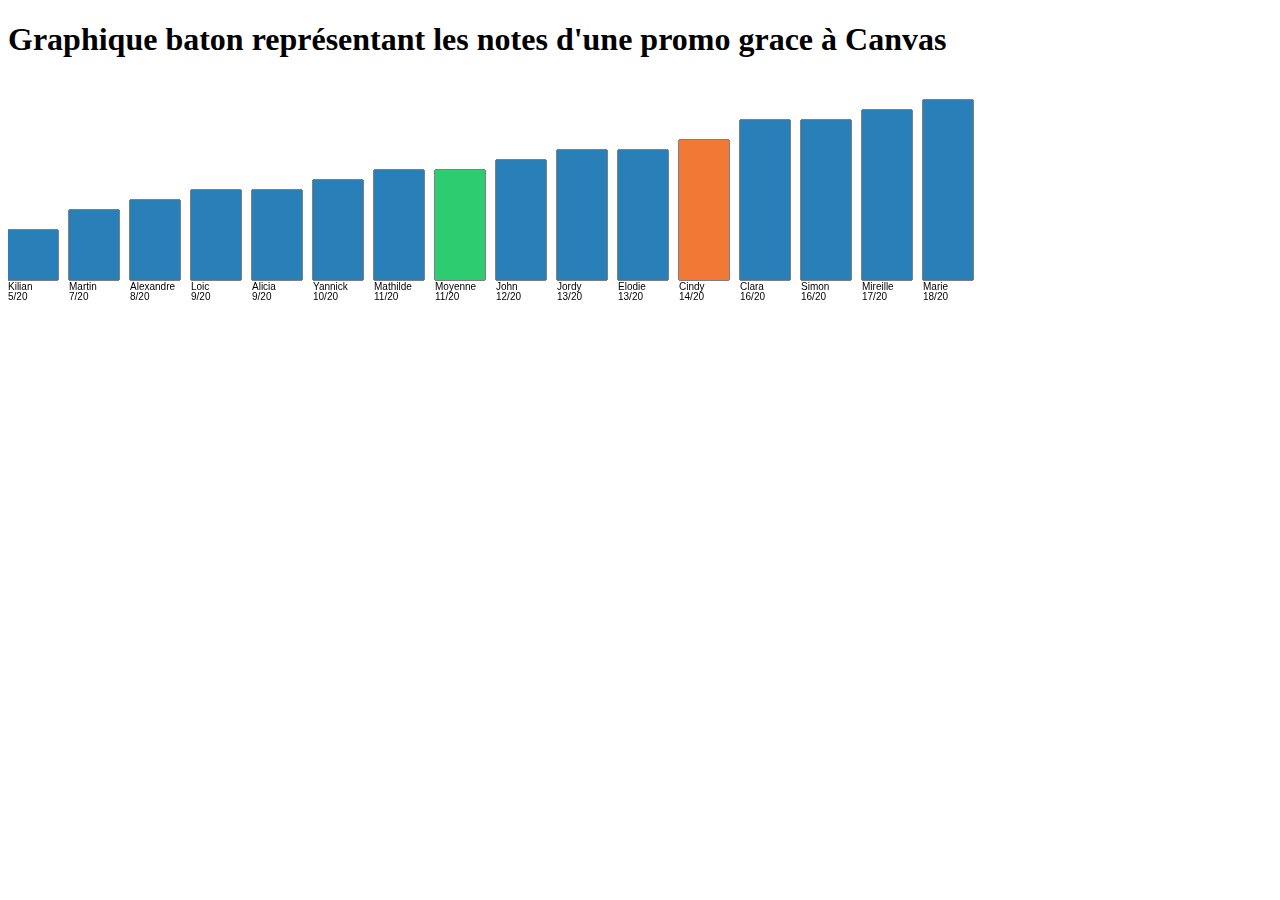
<file: graphV6.html>
<!DOCTYPE html>
<html>
	<head>
		<meta charset="UTF-8"/>
		<title>Exercice Canvas</title>
	</head>
	<body>
		<h1>Graphique baton représentant les notes d'une promo grace à Canvas</h1>

		<!-- On place un canvas dans la page -->
		<canvas id="canvas01" width="1500" height="250"></canvas>

		<script>

			// On récupère le canvas dans le DOM et on lui attribue une variable.
			var canvas = document.getElementById('canvas01');

			// Initialiser du canvas qui retourne des méthodes et des propriétés qui nous permettent de "dessiner" dans le canvas
			var context = canvas.getContext('2d');

			// On définis le jeu de données.
			var data = [["Martin", 7], ["Clara", 16], ["Cindy", 14], ["Kilian", 5], ["Jordy", 13], ["Elodie", 13], ["John", 12], ["Loic", 9], ["Marie", 18], ["Mathilde", 11], ["Simon", 16], ["Alexandre", 8], ["Mireille", 17], ["Yannick", 10], ["Alicia", 9], ["Moyenne", 11,86]];

			// On trie ces données par ordre croissant.
			data.sort(function(a,b) {
		        return a[1]-b[1]
		    });

		    // On appel la fonction qui va tracer le graphique.
			drawBarChart(context, data, 0, 60, (canvas.height - 50));


			// Fonction permettant de tracer un graphique
			function drawBarChart(context, data, startX, barWidth, chartHeight) {
				//Boucle qui va dessiner un rectangle dans le canvas pour chaque tableau contenu dans le tableau data
				for (var i=0; i < data.length; i++) {

					// Extraire les données du tableau
					// Pour i, values prend la valeur de i eme case du tableau data (cette i contiens alors un autre tableau constitué de 2 case, exemple pour i = 0 : ["Martin", 7])
					var values = data[i];
					//name prend alors la valeur de la 1ere case du tableau values, exemple : à i = 0 on a values = ["Martin", 7], ainsi, values[0] vaut "Martin"
					var name = values[0];
					//On définis height comme étant un nombre issus de la 2eme case du tableau values, exemple : à i = 0 on a values = ["Martin", 7], ainsi values[1] vaut 7
					//On multiplie ensuite ce nombre par 10 pour avoir un graphique plus grand
					var height = parseInt(values[1])*10;

					// Attribution d'une couleur spéciale 

					// Si la note est la moyenne alors
					if (name == "Moyenne") {
						// La barre sera de la couleur #2ecc71
						context.fillStyle = "#2ecc71";
					} 
					// Si la note est celle de Cindy alors
					else if (name == "Cindy") {
						// La barre sera de la couleur #F27935
						context.fillStyle = "#F27935";
					}
					// Sinon pour toutes les autres notes
					else {
						// La barre sera de la couleur #2980b9
						context.fillStyle = "#2980b9";
					}

					// On appel la fonction qui va tracer le graphique à partir des variables définis ci dessus.
					drawRectangle(context,startX + (i * barWidth) + i,(chartHeight - height),barWidth-10,height,true);

					// On donne un titre au rectangle qui viens d'être créé
					// Aligné à gauche
					context.textAlign = "left";
					// Couleur noir
					context.fillStyle = "#000";
					//Ligne 1 contenant le nom
					context.fillText(name, startX + (i * barWidth) + i, chartHeight +10);
					//Ligne 2 contenant la note /20
					context.fillText(height/10+"/20", startX + (i * barWidth) + i, chartHeight +20);	
				}
			}

			// Fonction permettant de tracer un rectangle en fonction de coordonnées dans un repère
			function drawRectangle(contextO, x, y, w, h, fill) {
				// On démare le tracé
				contextO.beginPath();
				//On trace un rectangle selon des coordonnées X - Y
				contextO.rect(x, y, w, h);
				// On ferme le tracé
				contextO.closePath();
				// Permet de tracer une ligne autours des rectangles pour faire une bordure.
				contextO.stroke();
				// Si un argument "fill" existe, alors les rectangles sont remplis, sinon ils sont vides
				if (fill) contextO.fill();
			}
		</script>
	</body>
</html>
</file>
